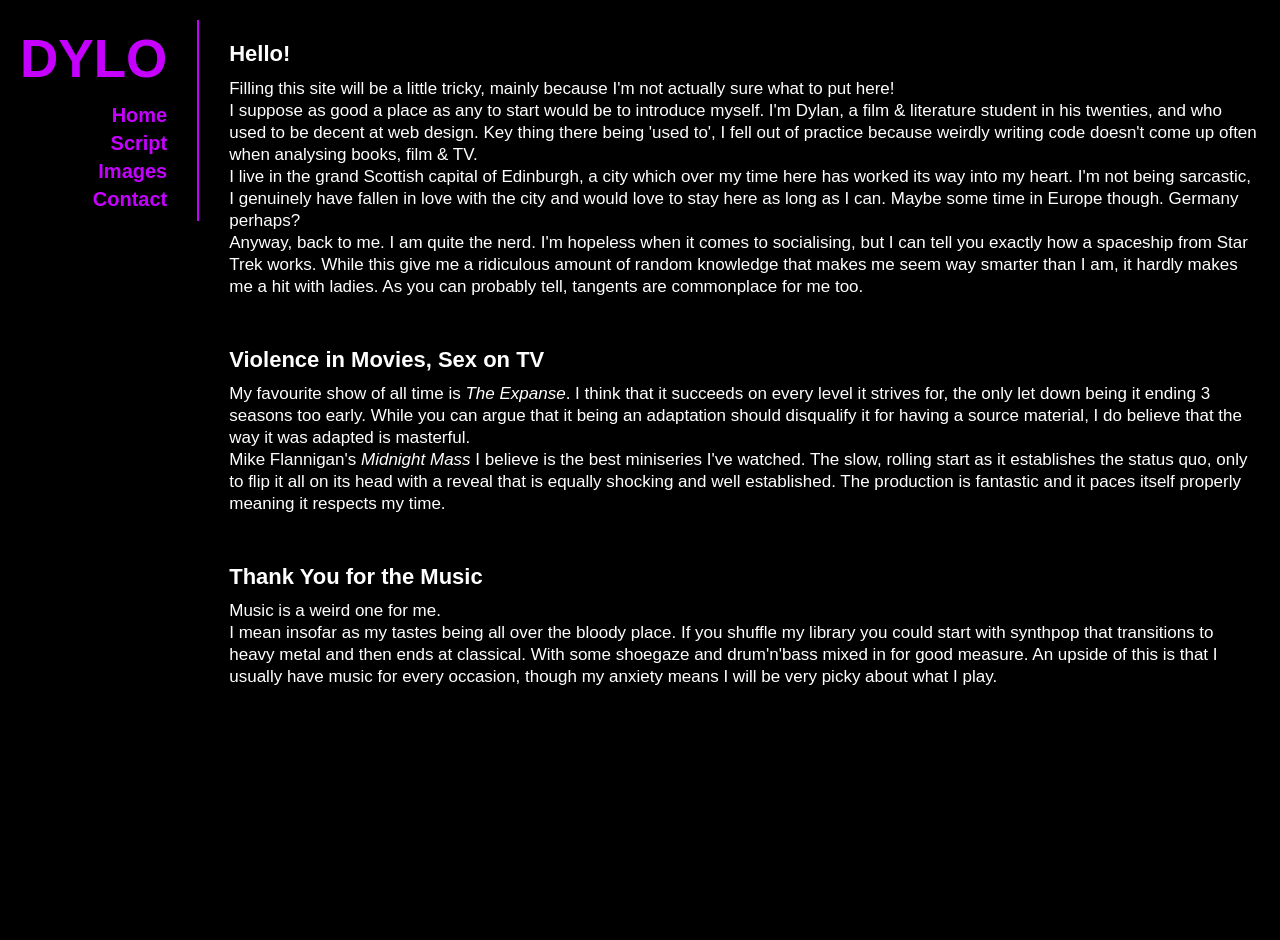
<file: Index.html>
<!DOCTYPE HTML>
<html lang="en"><head>
	<title>DyloSite</title>
	<link rel="stylesheet"	href="style.css">
</head>

<body>
<div class="side-box">
	<header>
		<h1>DYLO</h1>
	</header>
		
	<nav>
		<a id="home" class="active">Home</a>
  		<a id="script" href="script.html">Script</a>
 		<a id="contact" href="contact.html">Images</a>
		<a id="about" href="about.html">Contact</a>
	</nav>
</div>

<main>
	<div class="bodybox">
			<h2>Hello!</h2>
	<p>Filling this site will be a little tricky, mainly because I'm not actually sure what to put here!<br>
	I suppose as good a place as any to start would be to introduce myself. I'm Dylan, a film & literature student in his twenties, and who used to be decent at web design. Key thing there being 'used to', I fell out of practice because weirdly writing code doesn't come up often when analysing books, film & TV. <br>
	I live in the grand Scottish capital of Edinburgh, a city which over my time here has worked its way into my heart. I'm not being sarcastic, I genuinely have fallen in love with the city and would love to stay here as long as I can. Maybe some time in Europe though. Germany perhaps? <br>
	Anyway, back to me. I am quite the nerd. I'm hopeless when it comes to socialising, but I can tell you exactly how a spaceship from Star Trek works. While this give me a ridiculous amount of random knowledge that makes me seem way smarter than I am, it hardly makes me a hit with ladies. As you can probably tell, tangents are commonplace for me too.</p>
	</div class="bodybox">
	<div class="bodybox">
			<h2>Violence in Movies, Sex on TV</h2>
				<p>My favourite show of all time is <i>The Expanse</i>. I think that it succeeds on every level it strives for, the only let down being it ending 3 seasons too early. While you can argue that it being an adaptation should disqualify it for having a source material, I do believe that the way it was adapted is masterful.<br>
				Mike Flannigan's <i>Midnight Mass</i> I believe is the best miniseries I've watched. The slow, rolling start as it establishes the status quo, only to flip it all on its head with a reveal that is equally shocking and well established. The production is fantastic and it paces itself properly meaning it respects my time. <br>
				</p>
	</div class="bodybox">
	<div class="bodybox">
			<h2>Thank You for the Music</h2>
				<p>Music is a weird one for me.<br>
				I mean insofar as my tastes being all over the bloody place. If you shuffle my library you could start with synthpop that transitions to heavy metal and then ends at classical. With some shoegaze and drum'n'bass mixed in for good measure. An upside of this is that I usually have music for every occasion, though my anxiety means I will be very picky about what I play.<br>
				</p>
	</div class="bodybox">
</main>
</body>
</html>
</file>
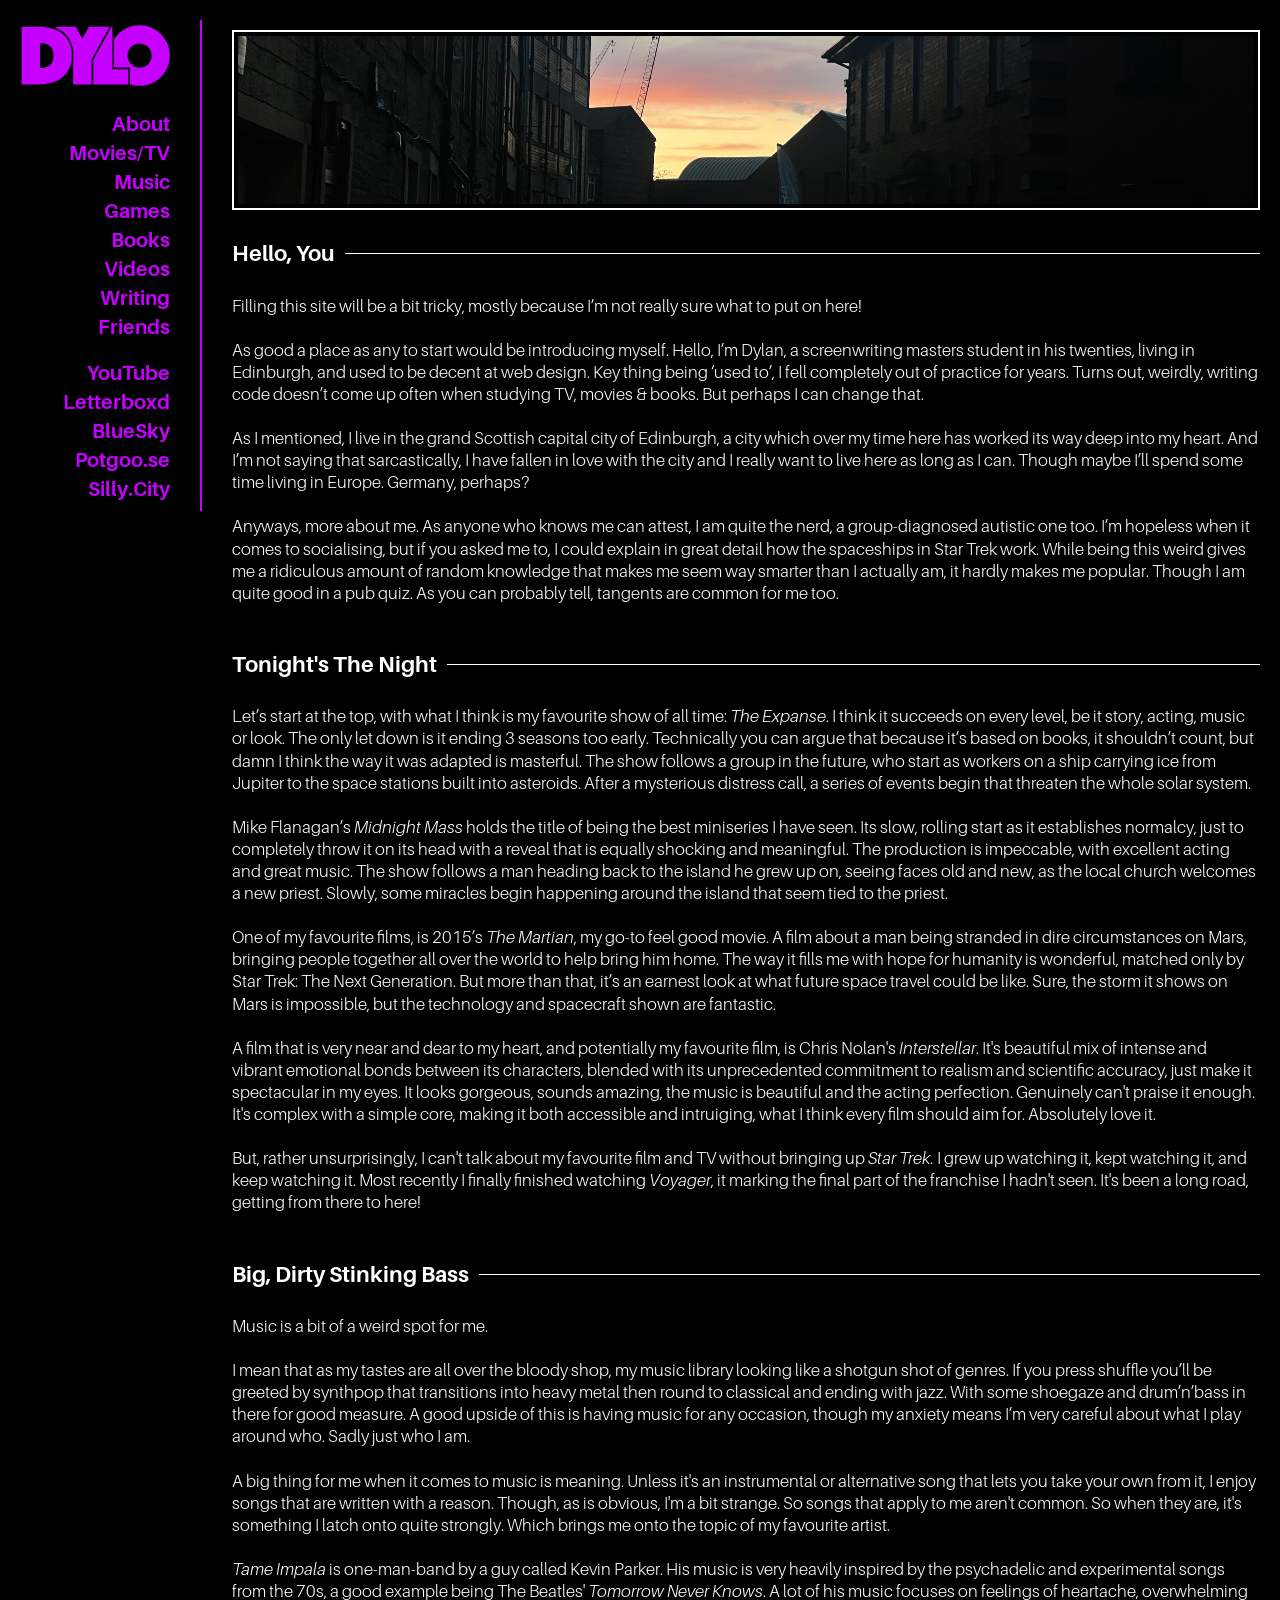
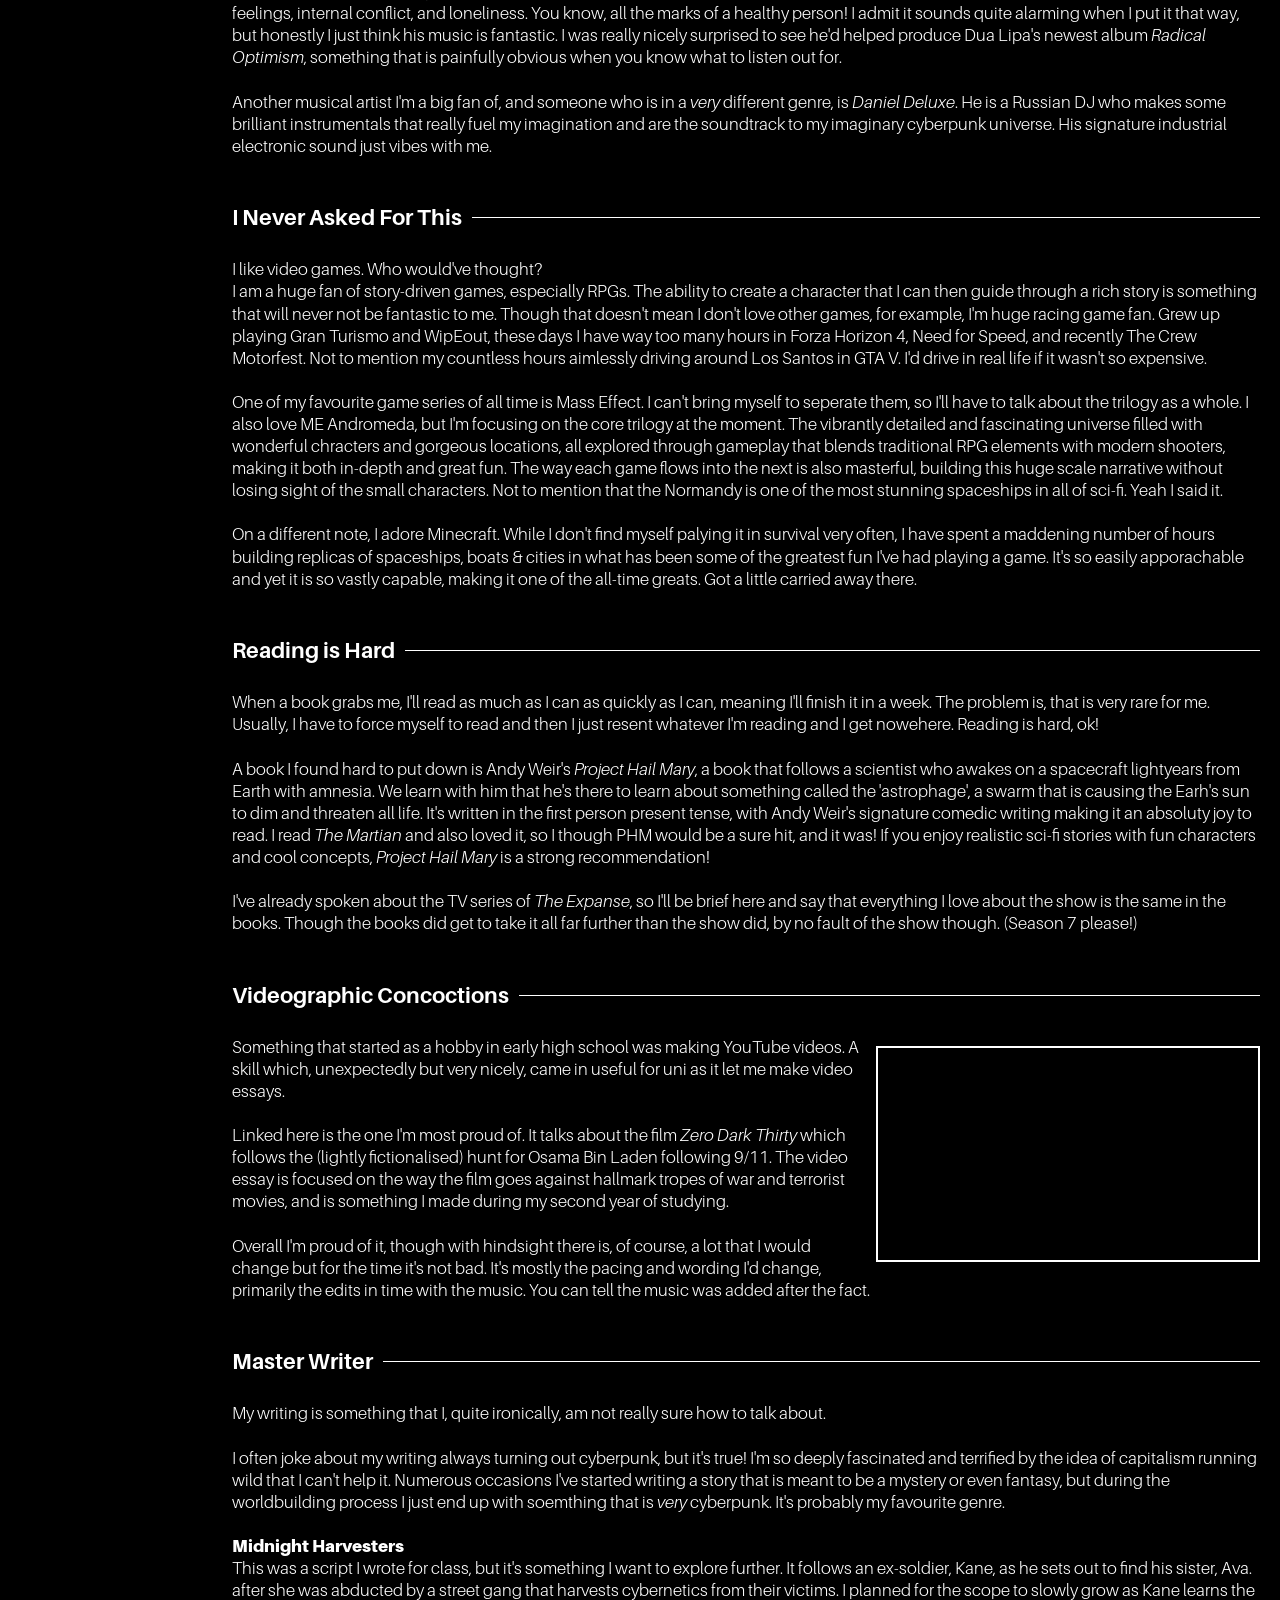
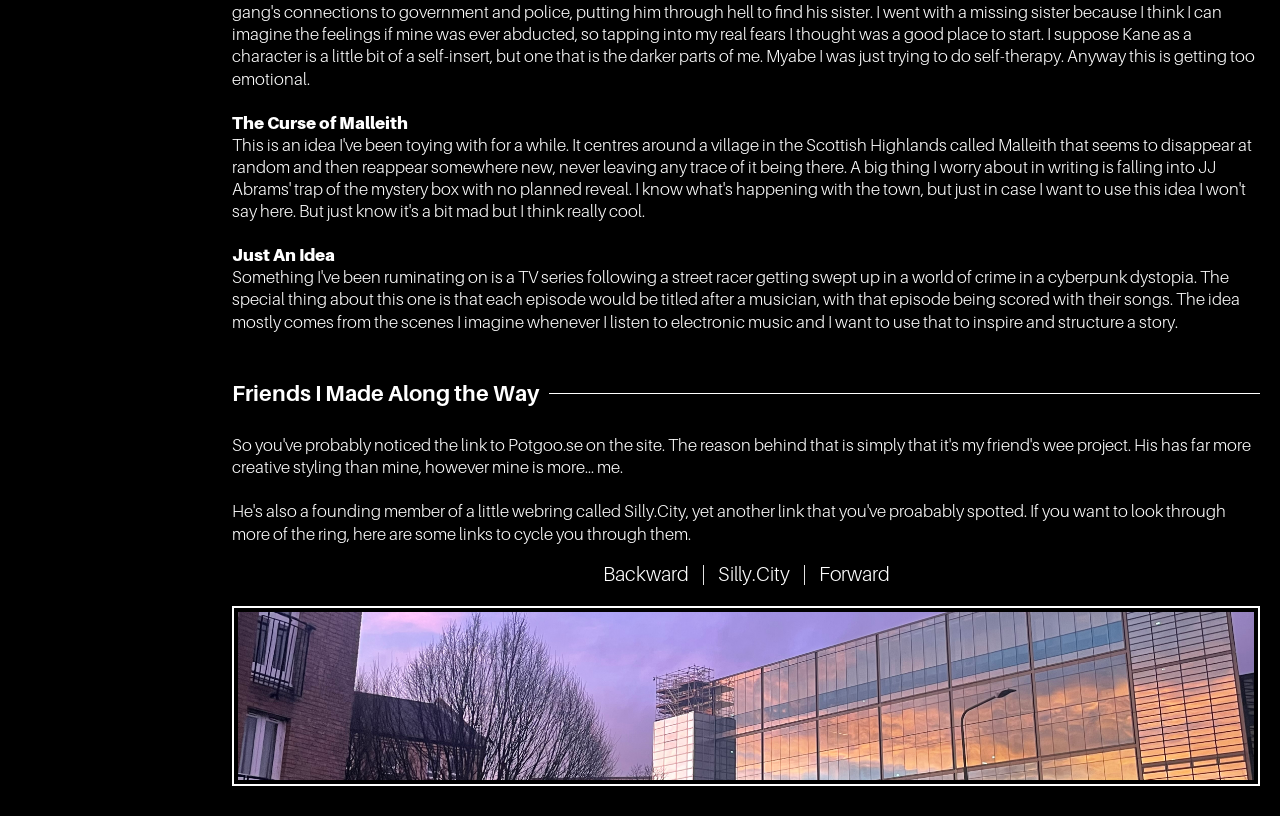
<file: index.html>
<!DOCTYPE HTML>
<html lang="en">

<head>
	<title>DyloSite</title>
	<link rel="icon" href="favicon.ico" type="image/x-icon"/>
	<link rel="apple-touch-icon" href="apple-touch-icon.png">
	<link rel="icon" href="/icon.svg" type="image/svg+xml">
	<link rel="stylesheet" href="font.css">
	<link rel="stylesheet" href="style.css">

	<link rel="stylesheet" href="extra-style.css">

	<meta charset="UTF-8">
	<meta name="viewport" content="width=device-width" />
</head>

<body>
<div class="side-box">
	<header>
		<h1>
		<embed width="150" src="static/images/Dylotext.svg">
		</h1>
	</header>
	<nav>
		<a href="#about">About</a>
  		<a href="#films">Movies/TV</a>
 		<a href="#music">Music</a>
		<a href="#games">Games</a>
		<a href="#books">Books</a>
		<a href="#videos">Videos</a>
		<a href="#writing">Writing</a>
		<a href="#friends">Friends</a>
	</nav>
		<br>
	<nav>
		<a href="https://www.youtube.com/@Dylotron">YouTube</a>
		<a href="https://letterboxd.com/Dylotron">Letterboxd</a>
		<a href="https://bsky.app/profile/dylotron.bsky.social">BlueSky</a>
  		<a href="https://potgoo.se">Potgoo.se</a>
		<a href="https://silly.city">Silly.City</a>
	</nav>
</div>

<main>
	<div class="bodybox">
		<img class="banner" src="static/images/sunset3.jpeg">
	</div class="bodybox">
	
	<div class="bodybox">
		<div class=lined-heading><h2 id="about">Hello, You</h2></div>
		<p>Filling this site will be a bit tricky, mostly because I’m not really sure what to put on here!<br>
		<br>
		As good a place as any to start would be introducing myself. Hello, I’m Dylan, a screenwriting masters student in his twenties, living in Edinburgh, and used to be decent at web design. Key thing being ‘used to’, I fell completely out of practice for years. Turns out, weirdly, writing code doesn’t come up often when studying TV, movies & books. But perhaps I can change that.<br>
		<br>
		As I mentioned, I live in the grand Scottish capital city of Edinburgh, a city which over my time here has worked its way deep into my heart. And I’m not saying that sarcastically, I have fallen in love with the city and I really want to live here as long as I can. Though maybe I’ll spend some time living in Europe. Germany, perhaps?<br>
		<br>
		Anyways, more about me. As anyone who knows me can attest, I am quite the nerd, a group-diagnosed autistic one too. I’m hopeless when it comes to socialising, but if you asked me to, I could explain in great detail how the spaceships in Star Trek work. While being this weird gives me a ridiculous amount of random knowledge that makes me seem way smarter than I actually am, it hardly makes me popular. Though I am quite good in a pub quiz. As you can probably tell, tangents are common for me too.</p>
	</div class="bodybox">
	
	<div class="bodybox">
		<div class="lined-heading"><h2 id="films">Tonight's The Night</films></h2></div>
		<p>Let’s start at the top, with what I think is my favourite show of all time: <i>The Expanse</i>. I think it succeeds on every level, be it story, acting, music or look. The only let down is it ending 3 seasons too early. Technically you can argue that because it’s based on books, it shouldn’t count, but damn I think the way it was adapted is masterful. The show follows a group in the future, who start as workers on a ship carrying ice from Jupiter to the space stations built into asteroids. After a mysterious distress call, a series of events begin that threaten the whole solar system.<br>
		<br>
		Mike Flanagan’s <i>Midnight Mass</i> holds the title of being the best miniseries I have seen. Its slow, rolling start as it establishes normalcy, just to completely throw it on its head with a reveal that is equally shocking and meaningful. The production is impeccable, with excellent acting and great music. The show follows a man heading back to the island he grew up on, seeing faces old and new, as the local church welcomes a new priest. Slowly, some miracles begin happening around the island that seem tied to the priest.<br>
		<br>
		One of my favourite films, is 2015’s <i>The Martian</i>, my go-to feel good movie. A film about a man being stranded in dire circumstances on Mars, bringing people together all over the world to help bring him home. The way it fills me with hope for humanity is wonderful, matched only by Star Trek: The Next Generation. But more than that, it’s an earnest look at what future space travel could be like. Sure, the storm it shows on Mars is impossible, but the technology and spacecraft shown are fantastic.<br>
		<br>
		A film that is very near and dear to my heart, and potentially my favourite film, is Chris Nolan's <i>Interstellar</i>. It's beautiful mix of intense and vibrant emotional bonds between its characters, blended with its unprecedented commitment to realism and scientific accuracy, just make it spectacular in my eyes. It looks gorgeous, sounds amazing, the music is beautiful and the acting perfection. Genuinely can't praise it enough. It's complex with a simple core, making it both accessible and intruiging, what I think every film should aim for. Absolutely love it.<br>
		<br>
		But, rather unsurprisingly, I can't talk about my favourite film and TV without bringing up <i>Star Trek.</i> I grew up watching it, kept watching it, and keep watching it. Most recently I finally finished watching <i>Voyager</i>, it marking the final part of the franchise I hadn't seen. It's been a long road, getting from there to here!</p>
	</div class="bodybox">
	
	<div class="bodybox">
		<div class="lined-heading"><h2 id="music">Big, Dirty Stinking Bass</music></h2></div>
		<p>Music is a bit of a weird spot for me.<br>
		<br>
		I mean that as my tastes are all over the bloody shop, my music library looking like a shotgun shot of genres. If you press shuffle you’ll be greeted by synthpop that transitions into heavy metal then round to classical and ending with jazz. With some shoegaze and drum’n’bass in there for good measure. A good upside of this is having music for any occasion, though my anxiety means I’m very careful about what I play around who. Sadly just who I am.<br>
		<br>
		A big thing for me when it comes to music is meaning. Unless it's an instrumental or alternative song that lets you take your own from it, I enjoy songs that are written with a reason. Though, as is obvious, I'm a bit strange. So songs that apply to me aren't common. So when they are, it's something I latch onto quite strongly. Which brings me onto the topic of my favourite artist.<br>
		<br>
		<i>Tame Impala</i> is one-man-band by a guy called Kevin Parker. His music is very heavily inspired by the psychadelic and experimental songs from the 70s, a good example being The Beatles' <i>Tomorrow Never Knows</i>. A lot of his music focuses on feelings of heartache, overwhelming feelings, internal conflict, and loneliness. You know, all the marks of a healthy person! I admit it sounds quite alarming when I put it that way, but honestly I just think his music is fantastic. I was really nicely surprised to see he'd helped produce Dua Lipa's newest album <i>Radical Optimism</i>, something that is painfully obvious when you know what to listen out for.<br>
		<br>
		Another musical artist I'm a big fan of, and someone who is in a <i>very</i> different genre, is <i>Daniel Deluxe</i>. He is a Russian DJ who makes some brilliant instrumentals that really fuel my imagination and are the soundtrack to my imaginary cyberpunk universe. His signature industrial electronic sound just vibes with me.</p>
	</div class="bodybox">
	
	<div class="bodybox">
		<div class="lined-heading"><h2 id="games">I Never Asked For This</games></h2></div>
		<p>I like video games. Who would've thought?<br>
		I am a huge fan of story-driven games, especially RPGs. The ability to create a character that I can then guide through a rich story is something that will never not be fantastic to me. Though that doesn't mean I don't love other games, for example, I'm huge racing game fan. Grew up playing Gran Turismo and WipEout, these days I have way too many hours in Forza Horizon 4, Need for Speed, and recently The Crew Motorfest. Not to mention my countless hours aimlessly driving around Los Santos in GTA V. I'd drive in real life if it wasn't so expensive.<br>
		<br>
		One of my favourite game series of all time is Mass Effect. I can't bring myself to seperate them, so I'll have to talk about the trilogy as a whole. I also love ME Andromeda, but I'm focusing on the core trilogy at the moment. The vibrantly detailed and fascinating universe filled with wonderful chracters and gorgeous locations, all explored through gameplay that blends traditional RPG elements with modern shooters, making it both in-depth and great fun. The way each game flows into the next is also masterful, building this huge scale narrative without losing sight of the small characters. Not to mention that the Normandy is one of the most stunning spaceships in all of sci-fi. Yeah I said it.<br>
		<br>
		On a different note, I adore Minecraft. While I don't find myself palying it in survival very often, I have spent a maddening number of hours building replicas of spaceships, boats & cities in what has been some of the greatest fun I've had playing a game. It's so easily apporachable and yet it is so vastly capable, making it one of the all-time greats. Got a little carried away there.</p>
	</div class="bodybox">
	
	<div class="bodybox">
		<div class="lined-heading"><h2 id="books">Reading is Hard</books></h2></div>
		<p>When a book grabs me, I'll read as much as I can as quickly as I can, meaning I'll finish it in a week. The problem is, that is very rare for me. Usually, I have to force myself to read and then I just resent whatever I'm reading and I get nowehere. Reading is hard, ok!<br>
		<br>
		A book I found hard to put down is Andy Weir's <i>Project Hail Mary</i>, a book that follows a scientist who awakes on a spacecraft lightyears from Earth with amnesia. We learn with him that he's there to learn about something called the 'astrophage', a swarm that is causing the Earh's sun to dim and threaten all life. It's written in the first person present tense, with Andy Weir's signature comedic writing making it an absoluty joy to read. I read <i>The Martian</i> and also loved it, so I though PHM would be a sure hit, and it was! If you enjoy realistic sci-fi stories with fun characters and cool concepts, <i>Project Hail Mary</i> is a strong recommendation!<br>
		<br>
		I've already spoken about the TV series of <i>The Expanse</i>, so I'll be brief here and say that everything I love about the show is the same in the books. Though the books did get to take it all far further than the show did, by no fault of the show though. (Season 7 please!)</p>
	</div class="bodybox">

	<div class="bodybox">
		<div class="lined-heading"><h2 id="videos">Videographic Concoctions</h2></div>
		<p style="text-align:left;"><iframe class="right" width="384" height="216" src="https://www.youtube.com/embed/Kg5KV3Hhlc4?si=X56D23eTBz2hFgl4" title="YouTube video player" frameborder="0" allow="accelerometer; autoplay; clipboard-write; encrypted-media; gyroscope; picture-in-picture; web-share" referrerpolicy="strict-origin-when-cross-origin" allowfullscreen></iframe>
		Something that started as a hobby in early high school was making YouTube videos. A skill which, unexpectedly but very nicely, came in useful for uni as it let me make video essays.<br>
		<br>
		Linked here is the one I'm most proud of. It talks about the film <i>Zero Dark Thirty</i> which follows the (lightly fictionalised) hunt for Osama Bin Laden following 9/11. The video essay is focused on the way the film goes against hallmark tropes of war and terrorist movies, and is something I made during my second year of studying.<br>
		<br>
		Overall I'm proud of it, though with hindsight there is, of course, a lot that I would change but for the time it's not bad. It's mostly the pacing and wording I'd change, primarily the edits in time with the music. You can tell the music was added after the fact.</p>
	</div class="bodybox">
	
	<div class="bodybox">
		<div class="lined-heading"><h2 id="writing">Master Writer</writing></h2></div>
		<p>My writing is something that I, quite ironically, am not really sure how to talk about.<br>
		<br>
		I often joke about my writing always turning out cyberpunk, but it's true! I'm so deeply fascinated and terrified by the idea of capitalism running wild that I can't help it. Numerous occasions I've started writing a story that is meant to be a mystery or even fantasy, but during the worldbuilding process I just end up with soemthing that is <i>very</i> cyberpunk. It's probably my favourite genre.<br>
		<br>
		<b>Midnight Harvesters</b><br>
		This was a script I wrote for class, but it's something I want to explore further. It follows an ex-soldier, Kane, as he sets out to find his sister, Ava. after she was abducted by a street gang that harvests cybernetics from their victims. I planned for the scope to slowly grow as Kane learns the gang's connections to government and police, putting him through hell to find his sister. I went with a missing sister because I think I can imagine the feelings if mine was ever abducted, so tapping into my real fears I thought was a good place to start. I suppose Kane as a character is a little bit of a self-insert, but one that is the darker parts of me. Myabe I was just trying to do self-therapy. Anyway this is getting too emotional.<br>
		<br>
		<b>The Curse of Malleith</b><br>
		This is an idea I've been toying with for a while. It centres around a village in the Scottish Highlands called Malleith that seems to disappear at random and then reappear somewhere new, never leaving any trace of it being there. A big thing I worry about in writing is falling into JJ Abrams' trap of the mystery box with no planned reveal. I know what's happening with the town, but just in case I want to use this idea I won't say here. But just know it's a bit mad but I think really cool.<br>
		<br>
		<b>Just An Idea</b><br>
		Something I've been ruminating on is a TV series following a street racer getting swept up in a world of crime in a cyberpunk dystopia. The special thing about this one is that each episode would be titled after a musician, with that episode being scored with their songs. The idea mostly comes from the scenes I imagine whenever I listen to electronic music and I want to use that to inspire and structure a story.</p>
	</div class="bodybox">

	<div class="bodybox">
		<div class="lined-heading"><h2 id="friends">Friends I Made Along the Way</books></h2></div>
		<p>So you've probably noticed the link to Potgoo.se on the site. The reason behind that is simply that it's my friend's wee project. His has far more creative styling than mine, however mine is more... me.<br>
		<br>
		He's also a founding member of a little webring called Silly.City, yet another link that you've proabably spotted. If you want to look through more of the ring, here are some links to cycle you through them.</p>
		<citynav>
			<a href="https://silly.city/prev?user=dylotron">Backward</a>|<a href="https://silly.city">Silly.City</a>|<a href="https://silly.city/next?user=dylotron">Forward</a>
		</citynav>
	</div class="bodybox">

	<div class="bodybox">
		<img class="banner" src="static/images/sunset2.jpeg">
	</div class="bodybox">

</main>
</body>

</html>
</file>
<file: style.css>
/* variables */
:root {
	--panel-half-width: 30px; /* half desired gap between sidebox and main box */
	--layout-outer-margin: 20px;
	}

html {
	background-color: black;
	}
				
body {
	box-sizing: border-box;
	min-height: 100vh;
	margin: var(--layout-outer-margin) auto;
	padding: 0 var(--layout-outer-margin);			
	font: 17px "Aileron", sans-serif;
	font-weight: 100;
	line-height: 1.3;
	color: white;
	max-width: 1400px;
	display: grid;
	
	grid-template-columns: auto 1fr;
	gap: var(--panel-half-width);
	}

.side-box {
	position: sticky;
	top: var(--layout-outer-margin);
	box-sizing: border-box;
	padding: 5px var(--panel-half-width) 10px 0;
	height: max-content;

	/* Travis */
	/* Add border stuff separately so that can be easily overriden */
	border-color: #C600FF;
	border-style: solid;
	border-width: 0 2px 0 0;
	}

header {
	margin-bottom: 10px;
	}

.lined-heading {
	display: flex;
	gap: 10px;
	align-items: center;
	}
.lined-heading * {
	flex: 1 0 auto;
	}
.lined-heading:after {
	content: "";
	height: 1px;
	width: 100%;
	background-color: white;
	}
	
header h1 {
	margin: 0;
	font-size: 53px;
	font-family: "Aileron", sans-serif;
	font-style: 900;
	color: #C600FF;
	}
	
img {
	display: block;
	box-sizing: border-box;
	padding: 4px;
	border: 2px solid white;
	max-width: 100%;
	}
	
pre {
	font: 17px "Courier New";
	text-align: center;
	white-space: pre-wrap;
	word-wrap: break-word;
	}
	
.bodygrid {
	max-width: 100%;
	display: grid;
	grid-template-columns: 1fr 1fr;
	gap: 10px;
	}

.bodybox {
	clear: both;
	overflow: hidden;
	padding: 10px 0;
	}
	
.bodybox h2 {
	font:22px "Aileron", sans-serif;
	font-weight: 600;
	line-height: 0.5;
	}

nav {
	/* Travis */
	/* Make nav a flexbox so we can change how the links are organised more easily with media queries */
	display: flex;
	justify-content: flex-start;
	flex-direction: column;
	gap: 5px;
	}

nav a {
	display: block;
	text-decoration: none;
	text-align: right;
	color: #C600FF;
	font: 20px "Aileron", sans-serif;
	font-weight: 600;

	/* Travis */
	/* set some basic border stuff here so we can just change little bits on hover */
	/* (makes it easier to change which border gets highlighted when changing between mobile and desktop viewports) */
	border-width: 0 0 0 2px; /* set left margin to 2px - we'll change this property in media queries to change border side */
	border-style: solid;
	border-color: transparent;
	}
				
nav a:hover {
	/* Travis */
	/* We simply set the border colour, the width is already set :) */
	/* (width either set above or by media query depending on screen size) */
	border-color: #C600FF;
	background-color: rgba(198, 0, 255, 0.15);
	}

citynav {
	display: flex;
	justify-content: center;
	flex-direction: row;
	gap: 5px;
	font: 20px "Aileron", sans-serif;
	}

citynav a {
	padding: 0px 5px 0px 5px;
	text-decoration: none;
	text-align: middle;
	color: #FFFFFF;
	font: 20px "Aileron", sans-serif;
	font-weight: 100;
	border-width: 0 2px 0 2px; 
	border-style: solid;
	border-color: transparent;
	}
				
citynav a:hover {
	color: #C600FF;
	border-color: #C600FF;
	background-color: rgba(198, 0, 255, 0.15);
	}

iframe {
	box-sizing: border-box;
	padding: 4px;
	margin: 10px 0;
	border: 2px solid white;
	max-width: 100%;
	}


/* HIGH-LEVEL CLASSES */
.left { /* float any block to the left of its container */
	float: left;
	margin-right: 10px !important;
	}

.right { /* float any block to the right of its container */
	float: right;
	margin-left: 10px !important;
	}

.clear { /* force clear any floated blocks */
	clear: both;
	}

video.banner,
img.banner,
image.banner { /* Seperated object-fit media styling as you probably don't want that behaviour with every image*/
	object-fit: cover;
	height: 20vh;
	width: 100%;
	}


/* Travis */
/* The fun mobile viewport transformation bit */
/* set so that mobile view will be enabled at screen width 700px and below */
@media only screen and (max-width: 700px) {
	body {
		grid-template-columns: unset; /* we set the side-box and main-box to stack vertically */
		grid-template-rows: auto 1fr; 
		}

	nav {
		flex-direction: row; /* change flex direction to horizontal */
		flex-wrap: wrap; /* allow multiple rows (for narrow screens) */
		gap: 15px; /* increase gap between links for better touchscreen usability */ 
		}

	nav a {
		border-width: 0 0 2px; /* override - set bottom width to 2px, disable all other borders */
		}

	.side-box {

		position: static; /* disable sticking to save screen real-estate */

		/* set side-box border to bottom 2px 
		NOTE: Disabled because it I think it looks better keeping to right
		Uncomment this to move border to bottom on navigation elements :) 
		>>> border-width: 0 0 2px 0; */
		}
	}

/* Additional media query for any overrides for larger (wider) screens */
@media only screen and (min-width: 1400px) {
	.banner {
		height: 25vh;
		}
	}
</file>
<file: font.css>
@font-face {
    font-family: "Aileron";
    src: url("static/fonts/Aileron-Light.otf") format("opentype");
    font-weight: 100;
    font-style: normal;
}

@font-face {
    font-family: "Aileron";
    src: url("static/fonts/Aileron-LightItalic.otf") format("opentype");
    font-weight: 100;
    font-style: italic;
}

@font-face {
    font-family: "Aileron";
    src: url("static/fonts/Aileron-Bold.otf") format("opentype");
    font-weight: 600;
    font-style: normal;
}

@font-face {
    font-family: "Aileron";
    src: url("static/fonts/Aileron-BoldItalic.otf") format("opentype");
    font-weight: 600;
    font-style: italic;
}

@font-face {
    font-family: "Aileron";
    src: url("static/fonts/Aileron-Black.otf") format("opentype");
    font-weight: 900;
    font-style: normal;
}

@font-face {
    font-family: "Aileron";
    src: url("static/fonts/Aileron-BlackItalic.otf") format("opentype");
    font-weight: 900;
    font-style: italic;
}
</file>
<file: extra-style.css>
.potgoose-button {
    cursor: pointer;
    box-sizing: border-box;
    width: 100%;
    overflow: hidden;

    border: 5px double purple;
    background-color: lightpink;
    color: white;
    font-family: sans-serif;
    font-size: 64px;
    font-weight: bold;
    font-style: italic;
    text-align: right;
}

.potgoose-button > img {
    max-width: 20%;
    margin: 10px;
    float: left;
    transform: rotate(-22deg);
    border: none;
}

.potgoose-button:hover {
    position: fixed;
    top: 0;
    bottom: 0;
    left: 0;
    right: 0;
    background-color: white;
    color: red;
    border: 25px double red;
    font-size: 128px;
    overflow-y: scroll;
}
</file>
